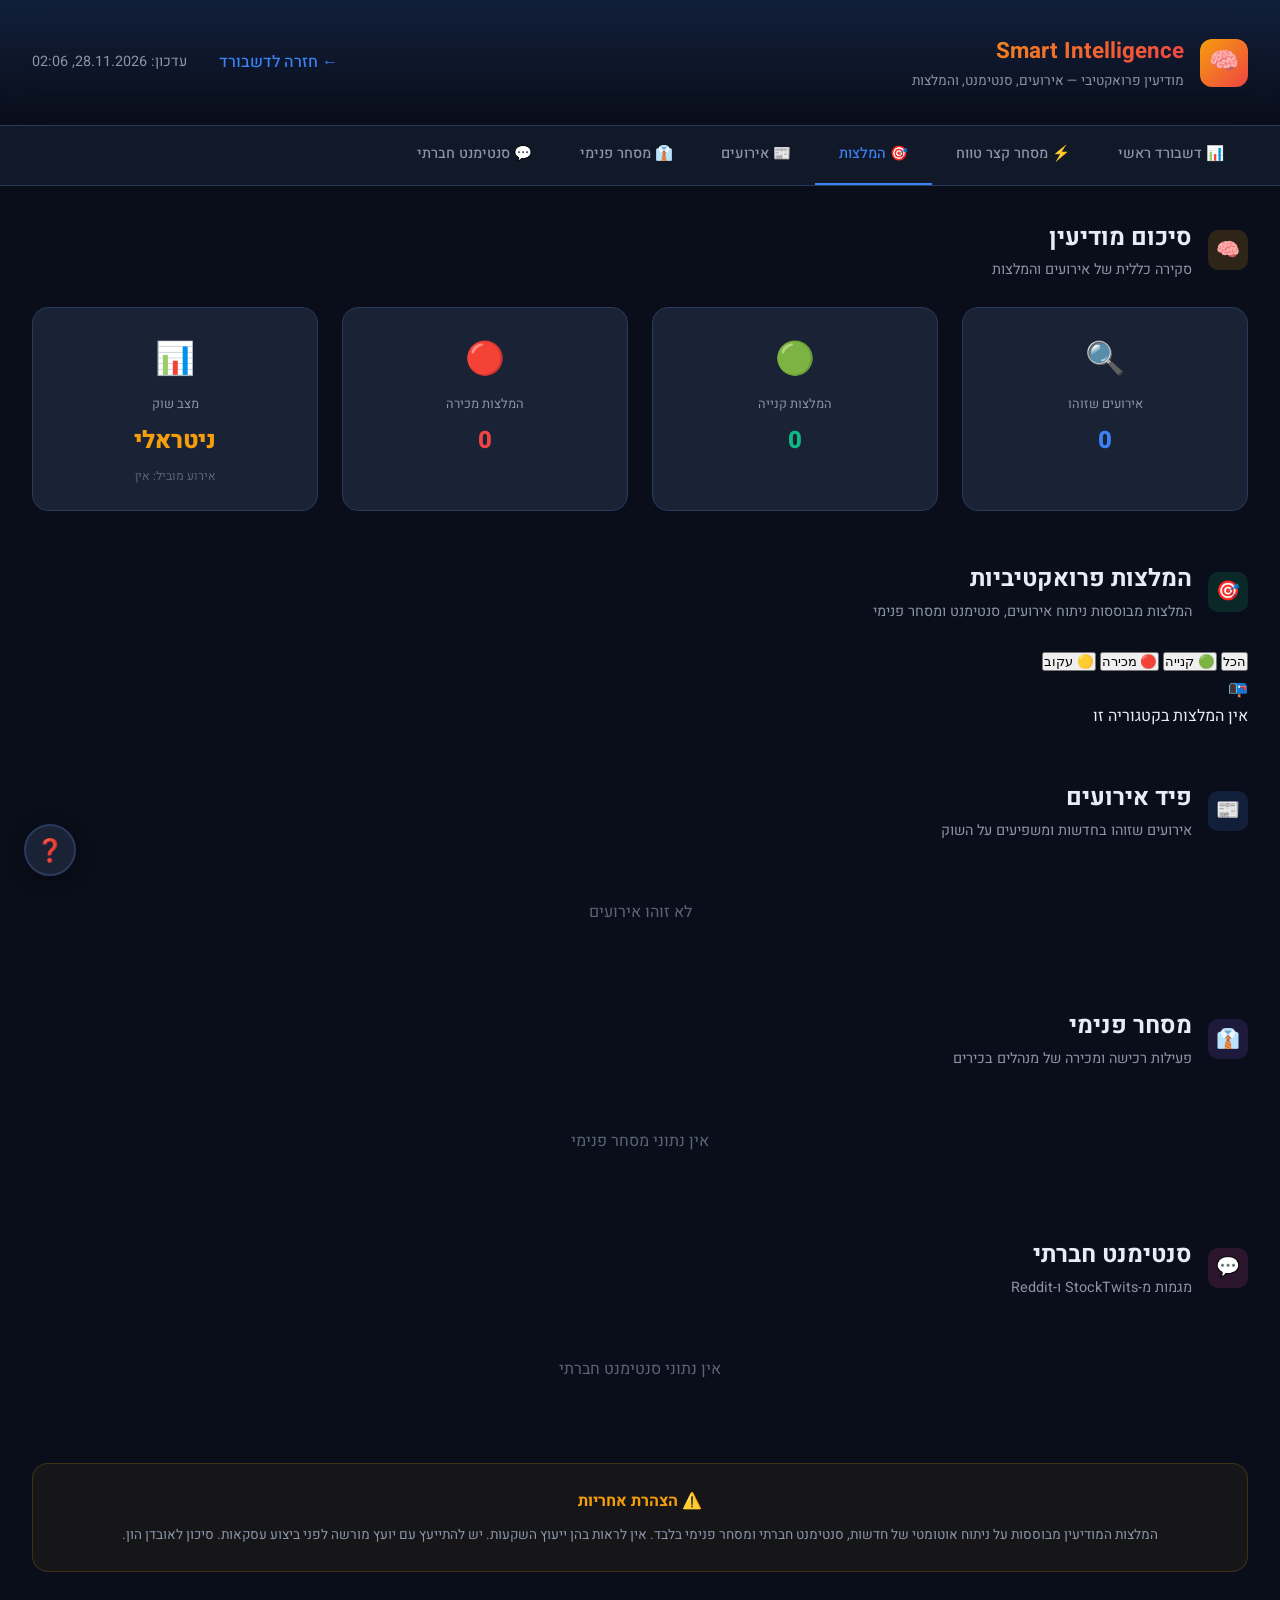
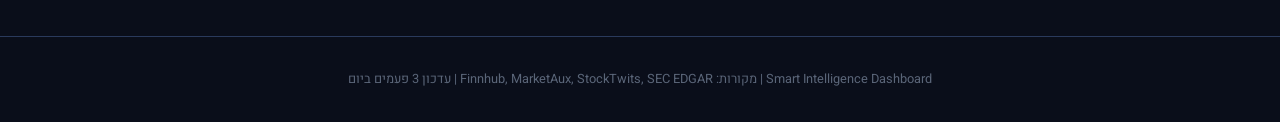
<file: intelligence.html>
<!DOCTYPE html>
<html lang="he" dir="rtl">
<head>
    <meta charset="UTF-8">
    <meta name="viewport" content="width=device-width, initial-scale=1.0">
    <title>מודיעין שוק חכם — Investment Dashboard</title>
    <link rel="preconnect" href="https://fonts.googleapis.com">
    <link href="https://fonts.googleapis.com/css2?family=Heebo:wght@300;400;500;600;700;800;900&display=swap" rel="stylesheet">
    <link rel="stylesheet" href="css/dashboard.css">
    <link rel="stylesheet" href="css/intelligence.css">
    <link rel="stylesheet" href="css/chat.css">
</head>
<body>

<!-- Header -->
<header class="header">
    <div class="header-content">
        <div class="logo">
            <div class="logo-icon" style="background: linear-gradient(135deg, #f59e0b, #ef4444);">🧠</div>
            <div>
                <h1 style="background: linear-gradient(135deg, #f59e0b, #ef4444); -webkit-background-clip: text; -webkit-text-fill-color: transparent;">Smart Intelligence</h1>
                <span>מודיעין פרואקטיבי — אירועים, סנטימנט, והמלצות</span>
            </div>
        </div>
        <div class="header-meta">
            <a href="index.html" class="back-link">← חזרה לדשבורד</a>
            <div class="date-badge" id="lastUpdated">ממתין לעדכון...</div>
        </div>
    </div>
</header>

<!-- Navigation -->
<nav class="nav">
    <div class="nav-content">
        <a class="nav-item" href="index.html">📊 דשבורד ראשי</a>
        <a class="nav-item" href="short-term.html">⚡ מסחר קצר טווח</a>
        <a class="nav-item active" onclick="scrollToSection('recommendations')">🎯 המלצות</a>
        <a class="nav-item" onclick="scrollToSection('events')">📰 אירועים</a>
        <a class="nav-item" onclick="scrollToSection('insider')">👔 מסחר פנימי</a>
        <a class="nav-item" onclick="scrollToSection('social')">💬 סנטימנט חברתי</a>
    </div>
</nav>

<!-- Main -->
<main class="main">

    <!-- Intelligence Summary -->
    <section id="summary" class="section" style="scroll-margin-top:160px;">
        <div class="section-header">
            <div class="section-icon" style="background: rgba(245,158,11,0.15);">🧠</div>
            <div>
                <h2 class="section-title">סיכום מודיעין</h2>
                <p class="section-subtitle">סקירה כללית של אירועים והמלצות</p>
            </div>
        </div>
        <div class="intel-summary-grid" id="intelSummaryGrid">
            <div style="grid-column:1/-1;text-align:center;padding:2rem;color:var(--text-muted);">⏳ טוען נתונים...</div>
        </div>
    </section>

    <!-- Proactive Recommendations -->
    <section id="recommendations" class="section" style="scroll-margin-top:160px;">
        <div class="section-header">
            <div class="section-icon" style="background: rgba(16,185,129,0.15);">🎯</div>
            <div>
                <h2 class="section-title">המלצות פרואקטיביות</h2>
                <p class="section-subtitle">המלצות מבוססות ניתוח אירועים, סנטימנט ומסחר פנימי</p>
            </div>
        </div>

        <div class="signal-filter-bar">
            <button class="signal-filter-btn active" data-filter="all" onclick="intelligencePage.filterRecommendations('all')">הכל</button>
            <button class="signal-filter-btn buy-filter" data-filter="BUY" onclick="intelligencePage.filterRecommendations('BUY')">🟢 קנייה</button>
            <button class="signal-filter-btn sell-filter" data-filter="SELL" onclick="intelligencePage.filterRecommendations('SELL')">🔴 מכירה</button>
            <button class="signal-filter-btn hold-filter" data-filter="WATCH" onclick="intelligencePage.filterRecommendations('WATCH')">🟡 עקוב</button>
        </div>

        <div class="recommendations-grid" id="recommendationsGrid">
            <div style="grid-column:1/-1;text-align:center;padding:2rem;color:var(--text-muted);">⏳ טוען המלצות...</div>
        </div>
    </section>

    <!-- Event Feed -->
    <section id="events" class="section" style="scroll-margin-top:160px;">
        <div class="section-header">
            <div class="section-icon" style="background: rgba(59,130,246,0.15);">📰</div>
            <div>
                <h2 class="section-title">פיד אירועים</h2>
                <p class="section-subtitle">אירועים שזוהו בחדשות ומשפיעים על השוק</p>
            </div>
        </div>
        <div class="events-timeline" id="eventsTimeline">
            <div style="text-align:center;padding:2rem;color:var(--text-muted);">⏳ טוען אירועים...</div>
        </div>
    </section>

    <!-- Insider Trading -->
    <section id="insider" class="section" style="scroll-margin-top:160px;">
        <div class="section-header">
            <div class="section-icon" style="background: rgba(139,92,246,0.15);">👔</div>
            <div>
                <h2 class="section-title">מסחר פנימי</h2>
                <p class="section-subtitle">פעילות רכישה ומכירה של מנהלים בכירים</p>
            </div>
        </div>
        <div class="insider-grid" id="insiderGrid">
            <div style="grid-column:1/-1;text-align:center;padding:2rem;color:var(--text-muted);">⏳ טוען נתוני מסחר פנימי...</div>
        </div>
    </section>

    <!-- Social Sentiment -->
    <section id="social" class="section" style="scroll-margin-top:160px;">
        <div class="section-header">
            <div class="section-icon" style="background: rgba(236,72,153,0.15);">💬</div>
            <div>
                <h2 class="section-title">סנטימנט חברתי</h2>
                <p class="section-subtitle">מגמות מ-StockTwits ו-Reddit</p>
            </div>
        </div>
        <div class="social-grid" id="socialGrid">
            <div style="grid-column:1/-1;text-align:center;padding:2rem;color:var(--text-muted);">⏳ טוען סנטימנט...</div>
        </div>
    </section>

    <!-- Disclaimer -->
    <div class="disclaimer">
        <h4>⚠️ הצהרת אחריות</h4>
        <p>המלצות המודיעין מבוססות על ניתוח אוטומטי של חדשות, סנטימנט חברתי ומסחר פנימי בלבד. אין לראות בהן ייעוץ השקעות. יש להתייעץ עם יועץ מורשה לפני ביצוע עסקאות. סיכון לאובדן הון.</p>
    </div>
</main>

<!-- Footer -->
<footer class="footer">
    <p>Smart Intelligence Dashboard | מקורות: Finnhub, MarketAux, StockTwits, SEC EDGAR | עדכון 3 פעמים ביום</p>
</footer>

<script src="js/config.js"></script>
<script src="js/utils.js"></script>
<script src="js/data-loader.js"></script>
<script src="js/intelligence-ui.js"></script>
<script src="js/chat-widget.js"></script>
<script>
    function scrollToSection(id) {
        const el = document.getElementById(id);
        if (el) el.scrollIntoView({ behavior: 'smooth' });
    }
</script>

</body>
</html>
</file>
<file: css/dashboard.css>
:root {
    --bg-primary: #0a0e1a;
    --bg-secondary: #111827;
    --bg-card: #1a2235;
    --bg-card-hover: #1e2a42;
    --border: #2a3a5c;
    --text-primary: #e8ecf4;
    --text-secondary: #8b95a8;
    --text-muted: #5a6578;
    --accent-blue: #3b82f6;
    --accent-cyan: #06b6d4;
    --accent-green: #10b981;
    --accent-red: #ef4444;
    --accent-orange: #f59e0b;
    --accent-purple: #8b5cf6;
    --accent-pink: #ec4899;
    --accent-gold: #fbbf24;
    --gradient-blue: linear-gradient(135deg, #3b82f6, #06b6d4);
    --gradient-green: linear-gradient(135deg, #10b981, #06b6d4);
    --gradient-red: linear-gradient(135deg, #ef4444, #f59e0b);
    --gradient-purple: linear-gradient(135deg, #8b5cf6, #ec4899);
    --gradient-gold: linear-gradient(135deg, #f59e0b, #fbbf24);
    --shadow: 0 4px 24px rgba(0,0,0,0.3);
    --shadow-lg: 0 8px 40px rgba(0,0,0,0.4);
}

* { margin: 0; padding: 0; box-sizing: border-box; }

body {
    font-family: 'Heebo', sans-serif;
    background: var(--bg-primary);
    color: var(--text-primary);
    line-height: 1.7;
    overflow-x: hidden;
}

/* Scrollbar */
::-webkit-scrollbar { width: 8px; }
::-webkit-scrollbar-track { background: var(--bg-primary); }
::-webkit-scrollbar-thumb { background: var(--border); border-radius: 4px; }
::-webkit-scrollbar-thumb:hover { background: var(--accent-blue); }

/* Header */
.header {
    background: linear-gradient(180deg, rgba(59,130,246,0.15) 0%, transparent 100%);
    border-bottom: 1px solid var(--border);
    padding: 2rem 0;
    position: sticky;
    top: 0;
    z-index: 100;
    backdrop-filter: blur(20px);
}

.header-content {
    max-width: 1400px;
    margin: 0 auto;
    padding: 0 2rem;
    display: flex;
    justify-content: space-between;
    align-items: center;
}

.logo {
    display: flex;
    align-items: center;
    gap: 1rem;
}

.logo-icon {
    width: 48px;
    height: 48px;
    background: var(--gradient-blue);
    border-radius: 12px;
    display: flex;
    align-items: center;
    justify-content: center;
    font-size: 1.5rem;
    font-weight: 800;
}

.logo h1 {
    font-size: 1.4rem;
    font-weight: 700;
    background: var(--gradient-blue);
    -webkit-background-clip: text;
    -webkit-text-fill-color: transparent;
}

.logo span {
    font-size: 0.85rem;
    color: var(--text-secondary);
    display: block;
}

.header-meta {
    display: flex;
    align-items: center;
    gap: 2rem;
}

.live-badge {
    display: flex;
    align-items: center;
    gap: 0.5rem;
    background: rgba(239,68,68,0.15);
    border: 1px solid rgba(239,68,68,0.3);
    padding: 0.4rem 1rem;
    border-radius: 20px;
    font-size: 0.85rem;
    color: var(--accent-red);
    font-weight: 600;
}

.live-dot {
    width: 8px;
    height: 8px;
    background: var(--accent-red);
    border-radius: 50%;
    animation: pulse 1.5s infinite;
}

@keyframes pulse {
    0%, 100% { opacity: 1; transform: scale(1); }
    50% { opacity: 0.5; transform: scale(1.3); }
}

.date-badge {
    color: var(--text-secondary);
    font-size: 0.9rem;
}

/* Navigation */
.nav {
    background: var(--bg-secondary);
    border-bottom: 1px solid var(--border);
    position: sticky;
    top: 85px;
    z-index: 99;
}

.nav-content {
    max-width: 1400px;
    margin: 0 auto;
    padding: 0 2rem;
    display: flex;
    gap: 0;
    overflow-x: auto;
}

.nav-item {
    padding: 1rem 1.5rem;
    color: var(--text-secondary);
    text-decoration: none;
    font-size: 0.9rem;
    font-weight: 500;
    border-bottom: 2px solid transparent;
    white-space: nowrap;
    transition: all 0.3s;
    cursor: pointer;
}

.nav-item:hover, .nav-item.active {
    color: var(--accent-blue);
    border-bottom-color: var(--accent-blue);
}

/* Main */
.main {
    max-width: 1400px;
    margin: 0 auto;
    padding: 2rem;
}

/* Section */
.section {
    margin-bottom: 3rem;
    scroll-margin-top: 160px;
}

.section-header {
    display: flex;
    align-items: center;
    gap: 1rem;
    margin-bottom: 1.5rem;
}

.section-icon {
    width: 40px;
    height: 40px;
    border-radius: 10px;
    display: flex;
    align-items: center;
    justify-content: center;
    font-size: 1.2rem;
}

.section-title {
    font-size: 1.5rem;
    font-weight: 700;
}

.section-subtitle {
    font-size: 0.9rem;
    color: var(--text-secondary);
}

/* Hero KPI Cards */
.hero-grid {
    display: grid;
    grid-template-columns: repeat(auto-fit, minmax(200px, 1fr));
    gap: 1rem;
    margin-bottom: 2rem;
}

.kpi-card {
    background: var(--bg-card);
    border: 1px solid var(--border);
    border-radius: 16px;
    padding: 1.5rem;
    position: relative;
    overflow: hidden;
    transition: all 0.3s;
}

.kpi-card:hover {
    border-color: var(--accent-blue);
    transform: translateY(-2px);
    box-shadow: var(--shadow);
}

.kpi-card::before {
    content: '';
    position: absolute;
    top: 0;
    right: 0;
    width: 80px;
    height: 80px;
    border-radius: 0 16px 0 80px;
    opacity: 0.1;
}

.kpi-card.blue::before { background: var(--accent-blue); }
.kpi-card.green::before { background: var(--accent-green); }
.kpi-card.red::before { background: var(--accent-red); }
.kpi-card.orange::before { background: var(--accent-orange); }
.kpi-card.purple::before { background: var(--accent-purple); }
.kpi-card.gold::before { background: var(--accent-gold); }

.kpi-label {
    font-size: 0.8rem;
    color: var(--text-secondary);
    margin-bottom: 0.5rem;
    font-weight: 500;
}

.kpi-value {
    font-size: 1.8rem;
    font-weight: 800;
    line-height: 1.2;
}

.kpi-value.blue { color: var(--accent-blue); }
.kpi-value.green { color: var(--accent-green); }
.kpi-value.red { color: var(--accent-red); }
.kpi-value.orange { color: var(--accent-orange); }
.kpi-value.purple { color: var(--accent-purple); }
.kpi-value.gold { color: var(--accent-gold); }

.kpi-change {
    font-size: 0.8rem;
    margin-top: 0.3rem;
    display: flex;
    align-items: center;
    gap: 0.3rem;
}

.kpi-change.up { color: var(--accent-green); }
.kpi-change.down { color: var(--accent-red); }

/* War Alert Banner */
.alert-banner {
    background: linear-gradient(135deg, rgba(239,68,68,0.1), rgba(245,158,11,0.1));
    border: 1px solid rgba(239,68,68,0.3);
    border-radius: 16px;
    padding: 1.5rem 2rem;
    margin-bottom: 2rem;
    display: flex;
    align-items: flex-start;
    gap: 1rem;
}

.alert-icon {
    font-size: 2rem;
    flex-shrink: 0;
}

.alert-content h3 {
    color: var(--accent-red);
    font-size: 1.1rem;
    margin-bottom: 0.5rem;
}

.alert-content p {
    color: var(--text-secondary);
    font-size: 0.9rem;
}

.alert-stats {
    display: flex;
    gap: 2rem;
    margin-top: 1rem;
    flex-wrap: wrap;
}

.alert-stat {
    display: flex;
    flex-direction: column;
}

.alert-stat-label {
    font-size: 0.75rem;
    color: var(--text-muted);
}

.alert-stat-value {
    font-size: 1.1rem;
    font-weight: 700;
}

/* Charts Grid */
.charts-grid {
    display: grid;
    grid-template-columns: 1fr 1fr;
    gap: 1.5rem;
    margin-bottom: 2rem;
}

.chart-card {
    background: var(--bg-card);
    border: 1px solid var(--border);
    border-radius: 16px;
    padding: 1.5rem;
    transition: all 0.3s;
}

.chart-card:hover {
    border-color: var(--accent-blue);
    box-shadow: var(--shadow);
}

.chart-card.full-width {
    grid-column: 1 / -1;
}

.chart-title {
    font-size: 1rem;
    font-weight: 600;
    margin-bottom: 1rem;
    display: flex;
    align-items: center;
    gap: 0.5rem;
}

.chart-container {
    position: relative;
    height: 300px;
}

/* Stock Cards */
.stocks-grid {
    display: grid;
    grid-template-columns: repeat(auto-fill, minmax(380px, 1fr));
    gap: 1.5rem;
}

.stock-card {
    background: var(--bg-card);
    border: 1px solid var(--border);
    border-radius: 16px;
    overflow: hidden;
    transition: all 0.4s;
    cursor: pointer;
}

.stock-card:hover {
    border-color: var(--accent-blue);
    transform: translateY(-4px);
    box-shadow: var(--shadow-lg);
}

.stock-card-header {
    padding: 1.5rem;
    display: flex;
    justify-content: space-between;
    align-items: flex-start;
    border-bottom: 1px solid var(--border);
}

.stock-info {
    display: flex;
    align-items: center;
    gap: 1rem;
}

.stock-icon {
    width: 50px;
    height: 50px;
    border-radius: 12px;
    display: flex;
    align-items: center;
    justify-content: center;
    font-weight: 800;
    font-size: 0.75rem;
    color: white;
}

.stock-name h3 {
    font-size: 1.1rem;
    font-weight: 700;
}

.stock-name span {
    font-size: 0.8rem;
    color: var(--text-secondary);
}

.stock-allocation {
    text-align: left;
}

.stock-allocation .amount {
    font-size: 1.2rem;
    font-weight: 700;
    color: var(--accent-green);
}

.stock-allocation .percent {
    font-size: 0.8rem;
    color: var(--text-secondary);
}

.stock-card-body {
    padding: 1.5rem;
}

.stock-thesis {
    font-size: 0.9rem;
    color: var(--text-secondary);
    margin-bottom: 1rem;
    line-height: 1.6;
}

.stock-metrics {
    display: grid;
    grid-template-columns: 1fr 1fr;
    gap: 0.8rem;
    margin-bottom: 1rem;
}

.metric {
    background: rgba(59,130,246,0.05);
    border: 1px solid rgba(59,130,246,0.1);
    border-radius: 8px;
    padding: 0.6rem 0.8rem;
}

.metric-label {
    font-size: 0.7rem;
    color: var(--text-muted);
    margin-bottom: 0.2rem;
}

.metric-value {
    font-size: 0.95rem;
    font-weight: 600;
}

.stock-tags {
    display: flex;
    flex-wrap: wrap;
    gap: 0.5rem;
}

.tag {
    font-size: 0.75rem;
    padding: 0.3rem 0.8rem;
    border-radius: 20px;
    font-weight: 500;
}

.tag.sector {
    background: rgba(59,130,246,0.15);
    color: var(--accent-blue);
}

.tag.risk {
    background: rgba(239,68,68,0.15);
    color: var(--accent-red);
}

.tag.horizon {
    background: rgba(16,185,129,0.15);
    color: var(--accent-green);
}

/* Timeline */
.timeline {
    position: relative;
    padding: 1rem 0;
}

.timeline::before {
    content: '';
    position: absolute;
    right: 24px;
    top: 0;
    bottom: 0;
    width: 3px;
    background: var(--border);
    border-radius: 2px;
}

.timeline-item {
    position: relative;
    padding-right: 60px;
    margin-bottom: 2rem;
}

.timeline-dot {
    position: absolute;
    right: 16px;
    top: 6px;
    width: 20px;
    height: 20px;
    border-radius: 50%;
    border: 3px solid;
    background: var(--bg-primary);
    z-index: 1;
}

.timeline-dot.phase1 { border-color: var(--accent-red); }
.timeline-dot.phase2 { border-color: var(--accent-blue); }
.timeline-dot.phase3 { border-color: var(--accent-green); }
.timeline-dot.phase4 { border-color: var(--accent-purple); }

.timeline-card {
    background: var(--bg-card);
    border: 1px solid var(--border);
    border-radius: 12px;
    padding: 1.2rem 1.5rem;
    transition: all 0.3s;
}

.timeline-card:hover {
    border-color: var(--accent-blue);
    box-shadow: var(--shadow);
}

.timeline-phase {
    font-size: 0.8rem;
    font-weight: 600;
    margin-bottom: 0.3rem;
}

.timeline-phase.phase1 { color: var(--accent-red); }
.timeline-phase.phase2 { color: var(--accent-blue); }
.timeline-phase.phase3 { color: var(--accent-green); }
.timeline-phase.phase4 { color: var(--accent-purple); }

.timeline-title {
    font-size: 1rem;
    font-weight: 600;
    margin-bottom: 0.5rem;
}

.timeline-desc {
    font-size: 0.85rem;
    color: var(--text-secondary);
}

.timeline-amount {
    font-size: 1.1rem;
    font-weight: 700;
    color: var(--accent-green);
    margin-top: 0.5rem;
}

.timeline-stocks {
    display: flex;
    flex-wrap: wrap;
    gap: 0.4rem;
    margin-top: 0.5rem;
}

.timeline-stock-badge {
    font-size: 0.75rem;
    padding: 0.2rem 0.6rem;
    background: rgba(59,130,246,0.15);
    color: var(--accent-blue);
    border-radius: 6px;
    font-weight: 600;
}

/* Risk Table */
.risk-table {
    width: 100%;
    border-collapse: separate;
    border-spacing: 0;
    background: var(--bg-card);
    border: 1px solid var(--border);
    border-radius: 16px;
    overflow: hidden;
}

.risk-table th {
    background: rgba(59,130,246,0.1);
    padding: 1rem 1.5rem;
    text-align: right;
    font-weight: 600;
    font-size: 0.85rem;
    color: var(--accent-blue);
    border-bottom: 1px solid var(--border);
}

.risk-table td {
    padding: 1rem 1.5rem;
    border-bottom: 1px solid rgba(42,58,92,0.5);
    font-size: 0.9rem;
    vertical-align: top;
}

.risk-table tr:last-child td {
    border-bottom: none;
}

.risk-table tr:hover td {
    background: rgba(59,130,246,0.03);
}

.risk-level {
    display: inline-block;
    padding: 0.2rem 0.8rem;
    border-radius: 20px;
    font-size: 0.8rem;
    font-weight: 600;
}

.risk-level.high { background: rgba(239,68,68,0.15); color: var(--accent-red); }
.risk-level.medium { background: rgba(245,158,11,0.15); color: var(--accent-orange); }
.risk-level.low { background: rgba(16,185,129,0.15); color: var(--accent-green); }

/* Peak Timing Cards */
.peak-grid {
    display: grid;
    grid-template-columns: repeat(auto-fill, minmax(350px, 1fr));
    gap: 1.5rem;
}

.peak-card {
    background: var(--bg-card);
    border: 1px solid var(--border);
    border-radius: 16px;
    padding: 1.5rem;
    transition: all 0.3s;
}

.peak-card:hover {
    border-color: var(--accent-blue);
    transform: translateY(-2px);
    box-shadow: var(--shadow);
}

.peak-header {
    display: flex;
    justify-content: space-between;
    align-items: center;
    margin-bottom: 1rem;
}

.peak-sector {
    font-size: 1rem;
    font-weight: 700;
}

.peak-date {
    font-size: 0.85rem;
    padding: 0.3rem 1rem;
    background: rgba(245,158,11,0.15);
    color: var(--accent-orange);
    border-radius: 20px;
    font-weight: 600;
}

.peak-bar-container {
    background: rgba(59,130,246,0.1);
    border-radius: 8px;
    height: 8px;
    margin: 1rem 0;
    overflow: hidden;
}

.peak-bar {
    height: 100%;
    border-radius: 8px;
    transition: width 1.5s ease;
}

.peak-rationale {
    font-size: 0.85rem;
    color: var(--text-secondary);
    margin-bottom: 0.8rem;
}

.peak-signal {
    font-size: 0.8rem;
    color: var(--text-muted);
    display: flex;
    align-items: center;
    gap: 0.5rem;
}

/* Exit Rules */
.exit-grid {
    display: grid;
    grid-template-columns: repeat(auto-fill, minmax(300px, 1fr));
    gap: 1rem;
}

.exit-card {
    background: var(--bg-card);
    border: 1px solid var(--border);
    border-radius: 12px;
    padding: 1.2rem;
    display: flex;
    align-items: flex-start;
    gap: 1rem;
    transition: all 0.3s;
}

.exit-card:hover {
    border-color: var(--accent-orange);
}

.exit-icon {
    font-size: 1.5rem;
    flex-shrink: 0;
}

.exit-stock {
    font-weight: 700;
    font-size: 0.95rem;
    margin-bottom: 0.3rem;
}

.exit-rule {
    font-size: 0.85rem;
    color: var(--text-secondary);
}

/* Disclaimer */
.disclaimer {
    background: rgba(245,158,11,0.05);
    border: 1px solid rgba(245,158,11,0.2);
    border-radius: 16px;
    padding: 1.5rem 2rem;
    margin-top: 3rem;
    text-align: center;
}

.disclaimer h4 {
    color: var(--accent-orange);
    margin-bottom: 0.5rem;
}

.disclaimer p {
    font-size: 0.85rem;
    color: var(--text-secondary);
}

/* Footer */
.footer {
    text-align: center;
    padding: 2rem;
    color: var(--text-muted);
    font-size: 0.8rem;
    border-top: 1px solid var(--border);
    margin-top: 2rem;
}

/* Sector allocation bar */
.sector-bar-container {
    margin-bottom: 2rem;
}

.sector-bar {
    display: flex;
    height: 40px;
    border-radius: 12px;
    overflow: hidden;
    margin-bottom: 1rem;
}

.sector-bar-segment {
    display: flex;
    align-items: center;
    justify-content: center;
    font-size: 0.75rem;
    font-weight: 700;
    color: white;
    transition: all 0.3s;
    cursor: pointer;
}

.sector-bar-segment:hover {
    filter: brightness(1.2);
}

.sector-legend {
    display: flex;
    flex-wrap: wrap;
    gap: 1.5rem;
    justify-content: center;
}

.legend-item {
    display: flex;
    align-items: center;
    gap: 0.5rem;
    font-size: 0.85rem;
}

.legend-dot {
    width: 12px;
    height: 12px;
    border-radius: 4px;
}

/* Animations */
.fade-in {
    opacity: 0;
    transform: translateY(20px);
    animation: fadeIn 0.6s ease forwards;
}

@keyframes fadeIn {
    to { opacity: 1; transform: translateY(0); }
}

.fade-in:nth-child(2) { animation-delay: 0.1s; }
.fade-in:nth-child(3) { animation-delay: 0.2s; }
.fade-in:nth-child(4) { animation-delay: 0.3s; }
.fade-in:nth-child(5) { animation-delay: 0.4s; }
.fade-in:nth-child(6) { animation-delay: 0.5s; }

/* Responsive — 768px breakpoint */
@media (max-width: 768px) {
    /* General */
    .main { padding: 1rem; }
    .section { margin-bottom: 2rem; }

    /* Header */
    .header { padding: 1rem 0; }
    .header-content {
        flex-direction: column;
        gap: 0.75rem;
        text-align: center;
        padding: 0 1rem;
    }
    .header-meta { justify-content: center; gap: 1rem; }
    .logo h1 { font-size: 1.2rem; }
    .logo span { font-size: 0.75rem; }
    .logo-icon { width: 40px; height: 40px; font-size: 1.2rem; border-radius: 10px; }

    /* Navigation */
    .nav { top: 70px; }
    .nav-content {
        padding: 0 0.75rem;
        -webkit-overflow-scrolling: touch;
        scrollbar-width: none;
    }
    .nav-content::-webkit-scrollbar { display: none; }
    .nav-item {
        padding: 0.75rem 1rem;
        font-size: 0.8rem;
    }

    /* Section titles */
    .section-title { font-size: 1.2rem; }
    .section-icon { width: 34px; height: 34px; font-size: 1rem; }

    /* KPI Grid */
    .hero-grid { grid-template-columns: repeat(2, 1fr); gap: 0.75rem; }
    .kpi-card { padding: 1rem; border-radius: 12px; }
    .kpi-value { font-size: 1.4rem; }
    .kpi-label { font-size: 0.75rem; }

    /* Charts Grid */
    .charts-grid { grid-template-columns: 1fr; gap: 1rem; }
    .chart-container { height: 250px; }
    .chart-card { padding: 1rem; }

    /* Stock Cards */
    .stocks-grid { grid-template-columns: 1fr; gap: 1rem; }
    .stock-card-header { padding: 1rem; }
    .stock-card-body { padding: 1rem; }
    .stock-icon { width: 42px; height: 42px; }

    /* Alert Banner */
    .alert-banner { padding: 1rem; border-radius: 12px; }
    .alert-stats { gap: 1rem; }
    .alert-icon { font-size: 1.5rem; }

    /* Risk Table */
    .risk-table { display: block; overflow-x: auto; -webkit-overflow-scrolling: touch; }
    .risk-table th { padding: 0.75rem 1rem; font-size: 0.8rem; }
    .risk-table td { padding: 0.75rem 1rem; font-size: 0.8rem; }

    /* Timeline */
    .timeline-item { padding-right: 40px; }
    .timeline::before { right: 16px; }
    .timeline-dot { right: 8px; width: 18px; height: 18px; }
    .timeline-card { padding: 1rem; }

    /* Peak Grid */
    .peak-grid { grid-template-columns: 1fr; gap: 1rem; }
    .peak-card { padding: 1rem; }

    /* Exit Grid */
    .exit-grid { grid-template-columns: 1fr; gap: 0.75rem; }
    .exit-card { padding: 1rem; }

    /* Disclaimer */
    .disclaimer { padding: 1rem; border-radius: 12px; margin-top: 2rem; }

    /* Sector bar */
    .sector-legend { gap: 0.75rem; }
    .legend-item { font-size: 0.8rem; }

    /* Footer */
    .footer { padding: 1.5rem 1rem; }
}

/* Responsive — 480px breakpoint */
@media (max-width: 480px) {
    /* General */
    .main { padding: 0.75rem; }

    /* Header */
    .header { padding: 0.75rem 0; }
    .header-content { padding: 0 0.75rem; }
    .logo h1 { font-size: 1.05rem; }
    .logo-icon { width: 36px; height: 36px; font-size: 1rem; }
    .logo { gap: 0.6rem; }
    .live-badge { padding: 0.3rem 0.7rem; font-size: 0.75rem; }
    .date-badge { font-size: 0.8rem; }

    /* Navigation */
    .nav { top: 60px; }
    .nav-item {
        padding: 0.6rem 0.75rem;
        font-size: 0.75rem;
    }

    /* Section titles */
    .section-title { font-size: 1.1rem; }
    .section-header { gap: 0.75rem; margin-bottom: 1rem; }

    /* KPI Grid — single column */
    .hero-grid { grid-template-columns: 1fr; gap: 0.6rem; }
    .kpi-card { padding: 0.85rem; }
    .kpi-value { font-size: 1.3rem; }

    /* Charts */
    .chart-card { padding: 0.85rem; border-radius: 12px; }
    .chart-container { height: 220px; }
    .chart-title { font-size: 0.9rem; }

    /* Stock Cards */
    .stock-metrics { grid-template-columns: 1fr; }
    .stock-card-header { padding: 0.85rem; }
    .stock-card-body { padding: 0.85rem; }
    .stock-name h3 { font-size: 1rem; }
    .stock-icon { width: 38px; height: 38px; font-size: 0.65rem; }
    .stock-thesis { font-size: 0.8rem; }

    /* Alert Banner */
    .alert-banner {
        flex-direction: column;
        padding: 0.85rem;
    }
    .alert-content h3 { font-size: 1rem; }
    .alert-content p { font-size: 0.8rem; }
    .alert-stat-value { font-size: 0.95rem; }
    .alert-stat-label { font-size: 0.7rem; }

    /* Risk Table */
    .risk-table th { padding: 0.6rem 0.75rem; font-size: 0.75rem; }
    .risk-table td { padding: 0.6rem 0.75rem; font-size: 0.75rem; }

    /* Timeline */
    .timeline-item { padding-right: 35px; margin-bottom: 1.5rem; }
    .timeline::before { right: 13px; width: 2px; }
    .timeline-dot { right: 5px; width: 16px; height: 16px; }
    .timeline-card { padding: 0.85rem; }
    .timeline-title { font-size: 0.9rem; }
    .timeline-desc { font-size: 0.8rem; }
    .timeline-amount { font-size: 1rem; }

    /* Peak / Exit Cards */
    .peak-card { padding: 0.85rem; border-radius: 12px; }
    .peak-sector { font-size: 0.9rem; }
    .peak-date { font-size: 0.75rem; padding: 0.25rem 0.75rem; }
    .exit-card { padding: 0.85rem; border-radius: 10px; }
    .exit-icon { font-size: 1.2rem; }
    .exit-stock { font-size: 0.85rem; }
    .exit-rule { font-size: 0.8rem; }

    /* Disclaimer */
    .disclaimer { padding: 0.85rem; }
    .disclaimer p { font-size: 0.8rem; }

    /* Sector bar */
    .sector-bar { height: 32px; }
    .sector-bar-segment { font-size: 0.65rem; }
    .sector-legend { gap: 0.5rem; }
    .legend-item { font-size: 0.75rem; }
    .legend-dot { width: 10px; height: 10px; }

    /* Filter bar */
    .filter-btn { padding: 0.4rem 0.9rem; font-size: 0.8rem; }

    /* Footer */
    .footer { padding: 1rem 0.75rem; font-size: 0.75rem; }
}

/* Responsive — 360px breakpoint (small phones) */
@media (max-width: 360px) {
    /* General */
    .main { padding: 0.5rem; }

    /* Header */
    .header { padding: 0.5rem 0; }
    .header-content { padding: 0 0.5rem; gap: 0.5rem; }
    .header-meta { gap: 0.6rem; flex-wrap: wrap; justify-content: center; }
    .logo h1 { font-size: 0.95rem; }
    .logo span { font-size: 0.7rem; }
    .logo-icon { width: 32px; height: 32px; font-size: 0.9rem; border-radius: 8px; }

    /* Navigation */
    .nav-item { padding: 0.5rem 0.6rem; font-size: 0.7rem; }

    /* Section titles */
    .section-title { font-size: 1rem; }
    .section-subtitle { font-size: 0.8rem; }

    /* KPI Grid */
    .kpi-card { padding: 0.75rem; border-radius: 10px; }
    .kpi-value { font-size: 1.15rem; }
    .kpi-label { font-size: 0.7rem; }
    .kpi-change { font-size: 0.7rem; }

    /* Charts */
    .chart-container { height: 200px; }
    .chart-card { padding: 0.75rem; }
    .chart-title { font-size: 0.85rem; gap: 0.3rem; }

    /* Stock Cards */
    .stock-card-header { padding: 0.75rem; }
    .stock-card-body { padding: 0.75rem; }
    .stock-info { gap: 0.6rem; }
    .stock-icon { width: 34px; height: 34px; font-size: 0.6rem; border-radius: 8px; }
    .stock-name h3 { font-size: 0.9rem; }
    .stock-name span { font-size: 0.7rem; }
    .stock-allocation .amount { font-size: 1rem; }
    .stock-allocation .percent { font-size: 0.7rem; }
    .stock-thesis { font-size: 0.78rem; }
    .metric { padding: 0.5rem 0.6rem; }
    .metric-label { font-size: 0.65rem; }
    .metric-value { font-size: 0.85rem; }
    .tag { font-size: 0.7rem; padding: 0.2rem 0.6rem; }

    /* Alert Banner */
    .alert-banner { padding: 0.75rem; gap: 0.6rem; }
    .alert-icon { font-size: 1.3rem; }
    .alert-content h3 { font-size: 0.9rem; }
    .alert-content p { font-size: 0.75rem; }
    .alert-stats { gap: 0.6rem; }

    /* Risk Table */
    .risk-table th { padding: 0.5rem 0.6rem; font-size: 0.7rem; }
    .risk-table td { padding: 0.5rem 0.6rem; font-size: 0.7rem; }
    .risk-level { font-size: 0.7rem; padding: 0.15rem 0.6rem; }

    /* Timeline */
    .timeline-item { padding-right: 30px; margin-bottom: 1.2rem; }
    .timeline::before { right: 10px; }
    .timeline-dot { right: 2px; width: 14px; height: 14px; border-width: 2px; }
    .timeline-card { padding: 0.75rem; }
    .timeline-title { font-size: 0.85rem; }
    .timeline-desc { font-size: 0.75rem; }
    .timeline-amount { font-size: 0.9rem; }
    .timeline-stock-badge { font-size: 0.65rem; padding: 0.15rem 0.5rem; }

    /* Peak / Exit Cards */
    .peak-card { padding: 0.75rem; }
    .peak-sector { font-size: 0.85rem; }
    .peak-date { font-size: 0.7rem; }
    .peak-rationale { font-size: 0.78rem; }
    .peak-signal { font-size: 0.72rem; }
    .exit-card { padding: 0.75rem; gap: 0.6rem; }
    .exit-icon { font-size: 1rem; }
    .exit-stock { font-size: 0.8rem; }
    .exit-rule { font-size: 0.75rem; }

    /* Disclaimer */
    .disclaimer { padding: 0.75rem; margin-top: 1.5rem; }
    .disclaimer h4 { font-size: 0.85rem; }
    .disclaimer p { font-size: 0.75rem; }

    /* Sector bar */
    .sector-bar { height: 28px; border-radius: 8px; }
    .sector-bar-segment { font-size: 0.6rem; }

    /* Filter bar */
    .filter-btn { padding: 0.35rem 0.75rem; font-size: 0.75rem; }

    /* Footer */
    .footer { padding: 0.75rem 0.5rem; font-size: 0.7rem; margin-top: 1rem; }
}

/* Tab filter for stocks */
.filter-bar {
    display: flex;
    gap: 0.5rem;
    margin-bottom: 1.5rem;
    flex-wrap: wrap;
}

.filter-btn {
    padding: 0.5rem 1.2rem;
    border-radius: 20px;
    border: 1px solid var(--border);
    background: transparent;
    color: var(--text-secondary);
    font-family: 'Heebo', sans-serif;
    font-size: 0.85rem;
    font-weight: 500;
    cursor: pointer;
    transition: all 0.3s;
}

.filter-btn:hover, .filter-btn.active {
    background: var(--accent-blue);
    color: white;
    border-color: var(--accent-blue);
}

/* Tooltip */
.tooltip-container { position: relative; }
.tooltip {
    display: none;
    position: absolute;
    bottom: 120%;
    right: 50%;
    transform: translateX(50%);
    background: var(--bg-secondary);
    border: 1px solid var(--border);
    padding: 0.8rem 1rem;
    border-radius: 8px;
    font-size: 0.8rem;
    color: var(--text-secondary);
    white-space: nowrap;
    box-shadow: var(--shadow);
    z-index: 10;
}
.tooltip-container:hover .tooltip { display: block; }
</file>
<file: css/intelligence.css>
/* Intelligence Page Styles */

/* Summary Grid */
.intel-summary-grid {
    display: grid;
    grid-template-columns: repeat(auto-fit, minmax(200px, 1fr));
    gap: 1.5rem;
    margin-bottom: 2rem;
}

.intel-summary-card {
    background: var(--bg-card);
    border: 1px solid var(--border);
    border-radius: 16px;
    padding: 1.5rem;
    text-align: center;
    transition: all 0.3s;
}

.intel-summary-card:hover {
    border-color: var(--accent-blue);
    transform: translateY(-2px);
}

.intel-summary-icon {
    font-size: 2rem;
    margin-bottom: 0.5rem;
}

.intel-summary-label {
    font-size: 0.8rem;
    color: var(--text-secondary);
    margin-bottom: 0.3rem;
}

.intel-summary-value {
    font-size: 1.5rem;
    font-weight: 800;
}

.intel-summary-value.blue { color: var(--accent-blue); }
.intel-summary-value.bullish { color: var(--accent-green); }
.intel-summary-value.bearish { color: var(--accent-red); }
.intel-summary-value.neutral { color: var(--accent-orange); }
.intel-summary-value.cautious { color: var(--accent-orange); }

/* Recommendations Grid */
.recommendations-grid {
    display: grid;
    grid-template-columns: repeat(auto-fill, minmax(380px, 1fr));
    gap: 1.5rem;
}

.rec-card {
    background: var(--bg-card);
    border: 1px solid var(--border);
    border-radius: 16px;
    overflow: hidden;
    transition: all 0.3s;
}

.rec-card:hover {
    transform: translateY(-3px);
    box-shadow: var(--shadow-lg);
}

.rec-card[data-action="BUY"] { border-right: 4px solid var(--accent-green); }
.rec-card[data-action="SELL"] { border-right: 4px solid var(--accent-red); }
.rec-card[data-action="WATCH"] { border-right: 4px solid var(--accent-orange); }

.rec-card-header {
    padding: 1.2rem 1.5rem;
    display: flex;
    justify-content: space-between;
    align-items: center;
    border-bottom: 1px solid var(--border);
}

.rec-card-info {
    display: flex;
    align-items: center;
    gap: 0.8rem;
}

.rec-event-icon {
    font-size: 1.5rem;
}

.rec-ticker {
    font-size: 1.2rem;
    font-weight: 800;
}

.rec-ticker-name {
    font-size: 0.8rem;
    color: var(--text-secondary);
}

.rec-badges {
    display: flex;
    flex-direction: column;
    align-items: flex-end;
    gap: 0.3rem;
}

.rec-action-badge {
    padding: 0.4rem 1.2rem;
    border-radius: 20px;
    font-size: 0.85rem;
    font-weight: 700;
}

.rec-action-badge.buy {
    background: rgba(16, 185, 129, 0.15);
    color: var(--accent-green);
    border: 1px solid rgba(16, 185, 129, 0.3);
}

.rec-action-badge.sell {
    background: rgba(239, 68, 68, 0.15);
    color: var(--accent-red);
    border: 1px solid rgba(239, 68, 68, 0.3);
}

.rec-action-badge.watch {
    background: rgba(245, 158, 11, 0.15);
    color: var(--accent-orange);
    border: 1px solid rgba(245, 158, 11, 0.3);
}

.rec-urgency {
    font-size: 0.75rem;
    color: var(--text-muted);
}

.rec-card-body {
    padding: 1.2rem 1.5rem;
}

/* Confidence Bar */
.confidence-container {
    margin-bottom: 1rem;
}

.confidence-label {
    display: flex;
    justify-content: space-between;
    margin-bottom: 0.4rem;
    font-size: 0.8rem;
    color: var(--text-secondary);
}

.confidence-score {
    font-weight: 700;
    font-size: 1rem;
}

.confidence-score.high { color: var(--accent-green); }
.confidence-score.medium { color: var(--accent-orange); }
.confidence-score.low { color: var(--accent-red); }

.confidence-bar {
    height: 8px;
    background: rgba(59, 130, 246, 0.1);
    border-radius: 4px;
    overflow: hidden;
}

.confidence-fill {
    height: 100%;
    border-radius: 4px;
    transition: width 0.8s ease;
}

.confidence-fill.high { background: linear-gradient(90deg, var(--accent-green), #34d399); }
.confidence-fill.medium { background: linear-gradient(90deg, var(--accent-orange), #fbbf24); }
.confidence-fill.low { background: linear-gradient(90deg, var(--accent-red), #f87171); }

/* Reasoning */
.rec-reason {
    margin-bottom: 1rem;
}

.rec-reason-label {
    font-size: 0.75rem;
    color: var(--text-muted);
    margin-bottom: 0.3rem;
    font-weight: 600;
}

.rec-reason p {
    font-size: 0.85rem;
    line-height: 1.6;
    color: var(--text-secondary);
    margin: 0;
}

/* Supporting Data Tags */
.rec-supporting-data {
    display: flex;
    flex-wrap: wrap;
    gap: 0.4rem;
    margin-bottom: 0.8rem;
}

.rec-data-tag {
    background: rgba(59, 130, 246, 0.08);
    border: 1px solid rgba(59, 130, 246, 0.15);
    border-radius: 6px;
    padding: 0.25rem 0.6rem;
    font-size: 0.75rem;
    color: var(--text-secondary);
}

/* Meta */
.rec-meta {
    display: flex;
    justify-content: space-between;
    align-items: center;
    font-size: 0.75rem;
    color: var(--text-muted);
}

.rec-direction {
    padding: 0.2rem 0.5rem;
    border-radius: 4px;
    font-weight: 600;
}

.rec-direction.bullish { color: var(--accent-green); background: rgba(16, 185, 129, 0.1); }
.rec-direction.bearish { color: var(--accent-red); background: rgba(239, 68, 68, 0.1); }
.rec-direction.neutral { color: var(--accent-orange); background: rgba(245, 158, 11, 0.1); }

/* Events Timeline */
.events-timeline {
    display: flex;
    flex-direction: column;
    gap: 0;
}

.event-item {
    display: flex;
    gap: 1rem;
    padding: 1rem 1.5rem;
    background: var(--bg-card);
    border: 1px solid var(--border);
    border-radius: 12px;
    margin-bottom: 0.5rem;
    transition: all 0.3s;
    position: relative;
}

.event-item:hover {
    border-color: var(--accent-blue);
    transform: translateX(3px);
}

.event-item.positive { border-right: 3px solid var(--accent-green); }
.event-item.negative { border-right: 3px solid var(--accent-red); }
.event-item.neutral { border-right: 3px solid var(--accent-blue); }

.event-dot {
    width: 12px;
    height: 12px;
    border-radius: 50%;
    flex-shrink: 0;
    margin-top: 0.3rem;
}

.event-dot.positive { background: var(--accent-green); }
.event-dot.negative { background: var(--accent-red); }
.event-dot.neutral { background: var(--accent-blue); }

.event-content {
    flex: 1;
    min-width: 0;
}

.event-header {
    display: flex;
    align-items: center;
    gap: 0.5rem;
    margin-bottom: 0.4rem;
    flex-wrap: wrap;
}

.event-category-icon {
    font-size: 1rem;
}

.event-category {
    font-size: 0.75rem;
    font-weight: 600;
    color: var(--accent-blue);
    background: rgba(59, 130, 246, 0.1);
    padding: 0.15rem 0.5rem;
    border-radius: 4px;
}

.event-severity {
    font-size: 0.7rem;
    padding: 0.1rem 0.4rem;
    border-radius: 3px;
}

.event-severity.high { color: var(--accent-red); background: rgba(239, 68, 68, 0.1); }
.event-severity.medium { color: var(--accent-orange); background: rgba(245, 158, 11, 0.1); }
.event-severity.low { color: var(--accent-blue); background: rgba(59, 130, 246, 0.1); }

.event-source {
    font-size: 0.7rem;
    color: var(--text-muted);
}

.event-time {
    font-size: 0.7rem;
    color: var(--text-muted);
    margin-right: auto;
}

.event-headline {
    font-size: 0.9rem;
    font-weight: 500;
    line-height: 1.4;
    margin-bottom: 0.5rem;
    color: var(--text-primary);
}

.event-footer {
    display: flex;
    justify-content: space-between;
    align-items: center;
    flex-wrap: wrap;
    gap: 0.5rem;
}

.event-sentiment {
    display: flex;
    align-items: center;
    gap: 0.3rem;
    font-size: 0.75rem;
    color: var(--text-muted);
}

.sentiment-dot {
    width: 8px;
    height: 8px;
    border-radius: 50%;
    display: inline-block;
}

.sentiment-dot.positive { background: var(--accent-green); }
.sentiment-dot.negative { background: var(--accent-red); }
.sentiment-dot.neutral { background: var(--accent-blue); }

.event-tickers {
    display: flex;
    gap: 0.3rem;
    flex-wrap: wrap;
}

.event-ticker-badge {
    background: rgba(59, 130, 246, 0.1);
    border: 1px solid rgba(59, 130, 246, 0.2);
    color: var(--accent-blue);
    font-size: 0.7rem;
    font-weight: 700;
    padding: 0.15rem 0.5rem;
    border-radius: 4px;
}

/* Insider Trading Grid */
.insider-grid {
    display: grid;
    grid-template-columns: repeat(auto-fill, minmax(320px, 1fr));
    gap: 1.5rem;
}

.insider-card {
    background: var(--bg-card);
    border: 1px solid var(--border);
    border-radius: 16px;
    padding: 1.2rem 1.5rem;
    transition: all 0.3s;
}

.insider-card:hover {
    border-color: var(--accent-purple);
    transform: translateY(-2px);
}

.insider-card-header {
    display: flex;
    align-items: center;
    gap: 0.8rem;
    margin-bottom: 1rem;
}

.insider-ticker {
    font-size: 1.1rem;
    font-weight: 800;
}

.insider-ticker-name {
    font-size: 0.8rem;
    color: var(--text-secondary);
    flex: 1;
}

.insider-direction {
    padding: 0.3rem 0.8rem;
    border-radius: 12px;
    font-size: 0.8rem;
    font-weight: 600;
}

.insider-direction.bullish {
    background: rgba(16, 185, 129, 0.15);
    color: var(--accent-green);
}

.insider-direction.bearish {
    background: rgba(239, 68, 68, 0.15);
    color: var(--accent-red);
}

.insider-direction.neutral {
    background: rgba(59, 130, 246, 0.1);
    color: var(--accent-blue);
}

.insider-stats {
    display: flex;
    gap: 1rem;
    margin-bottom: 1rem;
}

.insider-stat {
    display: flex;
    flex-direction: column;
    align-items: center;
    flex: 1;
    background: rgba(59, 130, 246, 0.05);
    border-radius: 8px;
    padding: 0.5rem;
}

.insider-stat-label {
    font-size: 0.7rem;
    color: var(--text-muted);
}

.insider-stat-value {
    font-size: 1.2rem;
    font-weight: 700;
}

.insider-stat-value.bullish { color: var(--accent-green); }
.insider-stat-value.bearish { color: var(--accent-red); }

.insider-transactions {
    border-top: 1px solid var(--border);
    padding-top: 0.8rem;
}

.insider-txn {
    display: flex;
    align-items: center;
    gap: 0.5rem;
    padding: 0.4rem 0;
    font-size: 0.8rem;
    border-bottom: 1px solid rgba(42, 58, 92, 0.3);
}

.insider-txn:last-child {
    border-bottom: none;
}

.insider-txn-name {
    font-weight: 500;
    flex: 1;
    min-width: 0;
    overflow: hidden;
    text-overflow: ellipsis;
    white-space: nowrap;
}

.insider-txn-type {
    font-size: 0.7rem;
    padding: 0.15rem 0.4rem;
    border-radius: 4px;
    font-weight: 600;
}

.insider-txn-type.bullish { color: var(--accent-green); background: rgba(16, 185, 129, 0.1); }
.insider-txn-type.bearish { color: var(--accent-red); background: rgba(239, 68, 68, 0.1); }

.insider-txn-shares {
    color: var(--text-secondary);
    white-space: nowrap;
}

.insider-txn-date {
    color: var(--text-muted);
    white-space: nowrap;
}

/* Social Sentiment Grid */
.social-grid {
    display: grid;
    grid-template-columns: repeat(auto-fill, minmax(300px, 1fr));
    gap: 1.5rem;
}

.social-card {
    background: var(--bg-card);
    border: 1px solid var(--border);
    border-radius: 16px;
    padding: 1.2rem 1.5rem;
    transition: all 0.3s;
}

.social-card:hover {
    border-color: var(--accent-pink, #ec4899);
    transform: translateY(-2px);
}

.social-card-header {
    display: flex;
    align-items: center;
    gap: 0.8rem;
    margin-bottom: 1rem;
}

.social-ticker {
    font-size: 1.1rem;
    font-weight: 800;
}

.social-ticker-name {
    font-size: 0.8rem;
    color: var(--text-secondary);
    flex: 1;
}

.trending-badge {
    font-size: 0.75rem;
    padding: 0.2rem 0.6rem;
    border-radius: 10px;
    background: rgba(245, 158, 11, 0.15);
    color: var(--accent-orange);
    font-weight: 600;
}

.social-section {
    margin-bottom: 0.8rem;
}

.social-section:last-child {
    margin-bottom: 0;
}

.social-section-label {
    font-size: 0.7rem;
    color: var(--text-muted);
    font-weight: 600;
    margin-bottom: 0.4rem;
    text-transform: uppercase;
    letter-spacing: 0.5px;
}

.sentiment-bar-container {
    display: flex;
    height: 8px;
    border-radius: 4px;
    overflow: hidden;
    margin-bottom: 0.3rem;
}

.sentiment-bar-fill.bullish {
    background: var(--accent-green);
}

.sentiment-bar-fill.bearish {
    background: var(--accent-red);
}

.sentiment-bar-labels {
    display: flex;
    justify-content: space-between;
    font-size: 0.7rem;
}

.sentiment-bar-labels .bullish { color: var(--accent-green); }
.sentiment-bar-labels .bearish { color: var(--accent-red); }

.reddit-stats {
    display: flex;
    gap: 0.8rem;
    flex-wrap: wrap;
    font-size: 0.8rem;
    color: var(--text-secondary);
}

/* Back link (reuse from short-term) */
.back-link {
    color: var(--accent-blue);
    text-decoration: none;
    font-weight: 500;
    display: flex;
    align-items: center;
    gap: 0.5rem;
    transition: color 0.2s;
}

.back-link:hover {
    color: var(--accent-cyan);
}

/* Responsive — 768px (tablets) */
@media (max-width: 768px) {
    /* 1. Summary grid: 2 columns on tablets */
    .intel-summary-grid {
        grid-template-columns: repeat(2, 1fr);
        gap: 1rem;
    }

    /* 2. Recommendations grid: single column to prevent horizontal scroll */
    .recommendations-grid {
        grid-template-columns: 1fr;
        gap: 1rem;
    }

    /* 3. Rec cards: reduce padding */
    .rec-card-header {
        padding: 1rem 1.2rem;
        flex-direction: column;
        align-items: flex-start;
        gap: 0.5rem;
    }

    .rec-card-body {
        padding: 1rem 1.2rem;
    }

    .rec-badges {
        flex-direction: row;
        align-items: center;
    }

    /* 4. Event items: reduce padding and gap */
    .event-item {
        padding: 0.8rem 1rem;
        gap: 0.75rem;
    }

    .event-header {
        flex-wrap: wrap;
    }

    /* 5. Insider grid: single column */
    .insider-grid {
        grid-template-columns: 1fr;
        gap: 1rem;
    }

    /* 6. Social grid: single column */
    .social-grid {
        grid-template-columns: 1fr;
        gap: 1rem;
    }

    /* 7. Card padding: reduce across all card types */
    .insider-card,
    .social-card {
        padding: 1rem;
    }

    /* 8. Filter bar: wrap buttons, reduce padding */
    .rec-filter-bar {
        flex-wrap: wrap;
        gap: 0.5rem;
    }

    .rec-filter-bar .filter-btn {
        padding: 0.35rem 0.8rem;
        font-size: 0.8rem;
    }

    /* 9. Confidence bars: ensure proper display */
    .confidence-bar {
        height: 8px;
        min-width: 0;
    }

    .confidence-container {
        margin-bottom: 0.8rem;
    }

    /* 10. Section titles: reduce font-size */
    .section-title,
    .intel-section-title {
        font-size: 1.1rem;
    }

    .section-subtitle,
    .intel-section-subtitle {
        font-size: 0.8rem;
    }
}

/* Responsive — 480px (mobile phones) */
@media (max-width: 480px) {
    /* 1. Summary grid: single column on phones */
    .intel-summary-grid {
        grid-template-columns: 1fr;
        gap: 0.75rem;
    }

    .intel-summary-card {
        padding: 1rem;
    }

    .intel-summary-value {
        font-size: 1.25rem;
    }

    /* 2–3. Rec cards: further reduce padding */
    .rec-card-header {
        padding: 0.8rem 1rem;
    }

    .rec-card-body {
        padding: 0.8rem 1rem;
    }

    .rec-action-badge {
        padding: 0.3rem 0.8rem;
        font-size: 0.75rem;
    }

    /* 4. Event items: tighter spacing */
    .event-item {
        padding: 0.7rem 0.8rem;
        gap: 0.5rem;
    }

    .event-headline {
        font-size: 0.85rem;
    }

    .event-footer {
        gap: 0.3rem;
    }

    /* 5–6. Card padding on phones */
    .insider-card,
    .social-card {
        padding: 0.8rem;
    }

    .insider-stats {
        gap: 0.5rem;
    }

    .insider-stat {
        padding: 0.4rem;
    }

    .insider-stat-value {
        font-size: 1rem;
    }

    /* 8. Filter bar: smaller buttons */
    .rec-filter-bar .filter-btn {
        padding: 0.3rem 0.6rem;
        font-size: 0.75rem;
    }

    /* 9. Confidence bars: slightly thinner for compact layout */
    .confidence-bar {
        height: 6px;
    }

    .confidence-score {
        font-size: 0.9rem;
    }

    /* 10. Section titles: smaller on phones */
    .section-title,
    .intel-section-title {
        font-size: 1rem;
    }

    .section-subtitle,
    .intel-section-subtitle {
        font-size: 0.75rem;
    }

    /* Reduce grids gap globally */
    .recommendations-grid,
    .insider-grid,
    .social-grid {
        gap: 0.75rem;
    }

    /* Insider transactions: tighter on mobile */
    .insider-txn {
        font-size: 0.75rem;
        gap: 0.3rem;
    }

    /* Reddit stats wrap nicely */
    .reddit-stats {
        gap: 0.5rem;
        font-size: 0.75rem;
    }
}

/* Responsive — 360px (small phones) */
@media (max-width: 360px) {
    /* Summary grid: reduce further */
    .intel-summary-grid {
        gap: 0.5rem;
    }

    .intel-summary-card {
        padding: 0.8rem;
        border-radius: 12px;
    }

    .intel-summary-icon {
        font-size: 1.5rem;
    }

    .intel-summary-value {
        font-size: 1.1rem;
    }

    .intel-summary-label {
        font-size: 0.7rem;
    }

    /* Rec cards: minimal padding */
    .rec-card-header {
        padding: 0.6rem 0.8rem;
    }

    .rec-card-body {
        padding: 0.6rem 0.8rem;
    }

    .rec-card {
        border-radius: 12px;
    }

    .rec-ticker {
        font-size: 1rem;
    }

    .rec-reason p {
        font-size: 0.8rem;
    }

    /* Event items: compact */
    .event-item {
        padding: 0.5rem 0.6rem;
        gap: 0.4rem;
        border-radius: 8px;
    }

    .event-headline {
        font-size: 0.8rem;
    }

    .event-category {
        font-size: 0.65rem;
        padding: 0.1rem 0.4rem;
    }

    /* Insider and social cards: compact */
    .insider-card,
    .social-card {
        padding: 0.6rem;
        border-radius: 12px;
    }

    .insider-ticker,
    .social-ticker {
        font-size: 0.95rem;
    }

    .insider-stat-value {
        font-size: 0.9rem;
    }

    .insider-stat-label {
        font-size: 0.65rem;
    }

    /* Filter bar: very compact */
    .rec-filter-bar {
        gap: 0.3rem;
    }

    .rec-filter-bar .filter-btn {
        padding: 0.25rem 0.5rem;
        font-size: 0.7rem;
    }

    /* Section titles: smallest */
    .section-title,
    .intel-section-title {
        font-size: 0.9rem;
    }

    .section-subtitle,
    .intel-section-subtitle {
        font-size: 0.7rem;
    }

    /* Confidence: compact */
    .confidence-label {
        font-size: 0.7rem;
    }

    .confidence-score {
        font-size: 0.8rem;
    }

    .confidence-bar {
        height: 5px;
    }

    /* Data tags: smaller */
    .rec-data-tag {
        padding: 0.15rem 0.4rem;
        font-size: 0.65rem;
    }

    /* Grids: minimal gap */
    .recommendations-grid,
    .insider-grid,
    .social-grid {
        gap: 0.5rem;
    }

    /* Sentiment bars remain visible */
    .sentiment-bar-container {
        height: 6px;
    }

    .sentiment-bar-labels {
        font-size: 0.65rem;
    }
}
</file>
<file: css/chat.css>
/* Q&A Chat Widget Styles */

.chat-fab {
    position: fixed;
    bottom: 30px;
    left: 30px;
    width: 56px;
    height: 56px;
    background: var(--gradient-blue);
    border-radius: 50%;
    display: flex;
    align-items: center;
    justify-content: center;
    font-size: 1.5rem;
    cursor: pointer;
    z-index: 150;
    box-shadow: 0 4px 20px rgba(59, 130, 246, 0.4);
    transition: all 0.3s;
    border: none;
    color: white;
}

.chat-fab:hover {
    transform: scale(1.1);
    box-shadow: 0 6px 28px rgba(59, 130, 246, 0.5);
}

.chat-fab.hidden {
    transform: scale(0);
    opacity: 0;
    pointer-events: none;
}

.chat-panel {
    position: fixed;
    bottom: 30px;
    left: 30px;
    width: 380px;
    max-height: 550px;
    background: var(--bg-secondary);
    border: 1px solid var(--border);
    border-radius: 16px;
    z-index: 151;
    display: flex;
    flex-direction: column;
    box-shadow: 0 8px 40px rgba(0, 0, 0, 0.5);
    transform: scale(0.8) translateY(20px);
    opacity: 0;
    pointer-events: none;
    transition: all 0.3s ease;
    transform-origin: bottom left;
    overflow: hidden;
}

.chat-panel.open {
    transform: scale(1) translateY(0);
    opacity: 1;
    pointer-events: all;
}

.chat-header {
    display: flex;
    align-items: center;
    justify-content: space-between;
    padding: 1rem 1.5rem;
    background: rgba(59, 130, 246, 0.1);
    border-bottom: 1px solid var(--border);
}

.chat-header span {
    font-size: 1rem;
    font-weight: 700;
    color: var(--accent-blue);
}

.chat-close {
    background: none;
    border: none;
    color: var(--text-secondary);
    font-size: 1.3rem;
    cursor: pointer;
    padding: 0.2rem 0.5rem;
    border-radius: 6px;
    transition: all 0.2s;
}

.chat-close:hover {
    color: var(--text-primary);
    background: rgba(255, 255, 255, 0.1);
}

.chat-search {
    padding: 0.8rem 1rem;
    border-bottom: 1px solid var(--border);
}

.chat-search input {
    width: 100%;
    padding: 0.7rem 1rem;
    background: var(--bg-card);
    border: 1px solid var(--border);
    border-radius: 10px;
    color: var(--text-primary);
    font-family: 'Heebo', sans-serif;
    font-size: 0.9rem;
    direction: rtl;
    transition: border-color 0.2s;
}

.chat-search input:focus {
    outline: none;
    border-color: var(--accent-blue);
}

.chat-search input::placeholder {
    color: var(--text-muted);
}

.chat-categories {
    display: flex;
    flex-wrap: wrap;
    gap: 0.4rem;
    padding: 0.8rem 1rem;
    border-bottom: 1px solid var(--border);
}

.chat-category-btn {
    padding: 0.3rem 0.8rem;
    background: rgba(59, 130, 246, 0.1);
    border: 1px solid rgba(59, 130, 246, 0.2);
    border-radius: 15px;
    color: var(--accent-blue);
    font-family: 'Heebo', sans-serif;
    font-size: 0.8rem;
    cursor: pointer;
    transition: all 0.2s;
}

.chat-category-btn:hover {
    background: var(--accent-blue);
    color: white;
}

.chat-results {
    flex: 1;
    overflow-y: auto;
    padding: 0.5rem;
    max-height: 320px;
}

.chat-result-item {
    padding: 0.8rem 1rem;
    border-radius: 10px;
    margin-bottom: 0.3rem;
    transition: background 0.2s;
    cursor: pointer;
}

.chat-result-item:hover {
    background: var(--bg-card);
}

.chat-result-category {
    font-size: 0.7rem;
    color: var(--accent-blue);
    font-weight: 600;
    text-transform: uppercase;
    letter-spacing: 0.5px;
    margin-bottom: 0.3rem;
}

.chat-result-question {
    font-size: 0.9rem;
    font-weight: 600;
    color: var(--text-primary);
    margin-bottom: 0.4rem;
}

.chat-result-answer {
    font-size: 0.83rem;
    color: var(--text-secondary);
    line-height: 1.6;
    display: none;
}

.chat-result-item.expanded .chat-result-answer {
    display: block;
}

.chat-no-results {
    text-align: center;
    padding: 2rem;
    color: var(--text-muted);
    font-size: 0.9rem;
}

.chat-welcome {
    text-align: center;
    padding: 2rem 1rem;
    color: var(--text-secondary);
}

.chat-welcome-icon {
    font-size: 2.5rem;
    margin-bottom: 0.5rem;
}

.chat-welcome h4 {
    font-size: 1rem;
    color: var(--text-primary);
    margin-bottom: 0.3rem;
}

.chat-welcome p {
    font-size: 0.85rem;
}

/* Scrollbar for chat */
.chat-results::-webkit-scrollbar {
    width: 6px;
}

.chat-results::-webkit-scrollbar-track {
    background: transparent;
}

.chat-results::-webkit-scrollbar-thumb {
    background: var(--border);
    border-radius: 3px;
}

/* ===== Mobile Responsiveness ===== */

@media (max-width: 768px) {
    .chat-panel {
        width: calc(100% - 20px);
        max-height: 65vh;
    }

    .chat-fab {
        width: 50px;
        height: 50px;
        font-size: 1.3rem;
        bottom: 25px;
        left: 25px;
    }

    .chat-results {
        max-height: 280px;
    }

    .chat-result-question {
        font-size: 0.92rem;
    }

    .chat-result-answer {
        font-size: 0.85rem;
    }
}

@media (max-width: 480px) {
    .chat-panel {
        width: calc(100% - 20px);
        left: 10px;
        bottom: 10px;
        max-height: 60vh;
    }

    .chat-fab {
        width: 46px;
        height: 46px;
        font-size: 1.2rem;
        bottom: 15px;
        left: 15px;
    }

    .chat-results {
        max-height: 240px;
    }

    .chat-header {
        padding: 0.8rem 1rem;
    }

    .chat-header span {
        font-size: 0.95rem;
    }

    .chat-result-question {
        font-size: 0.93rem;
    }

    .chat-result-answer {
        font-size: 0.86rem;
        line-height: 1.5;
    }

    .chat-category-btn {
        font-size: 0.78rem;
        padding: 0.25rem 0.7rem;
    }

    .chat-search input {
        font-size: 0.88rem;
        padding: 0.6rem 0.8rem;
    }
}
</file>
